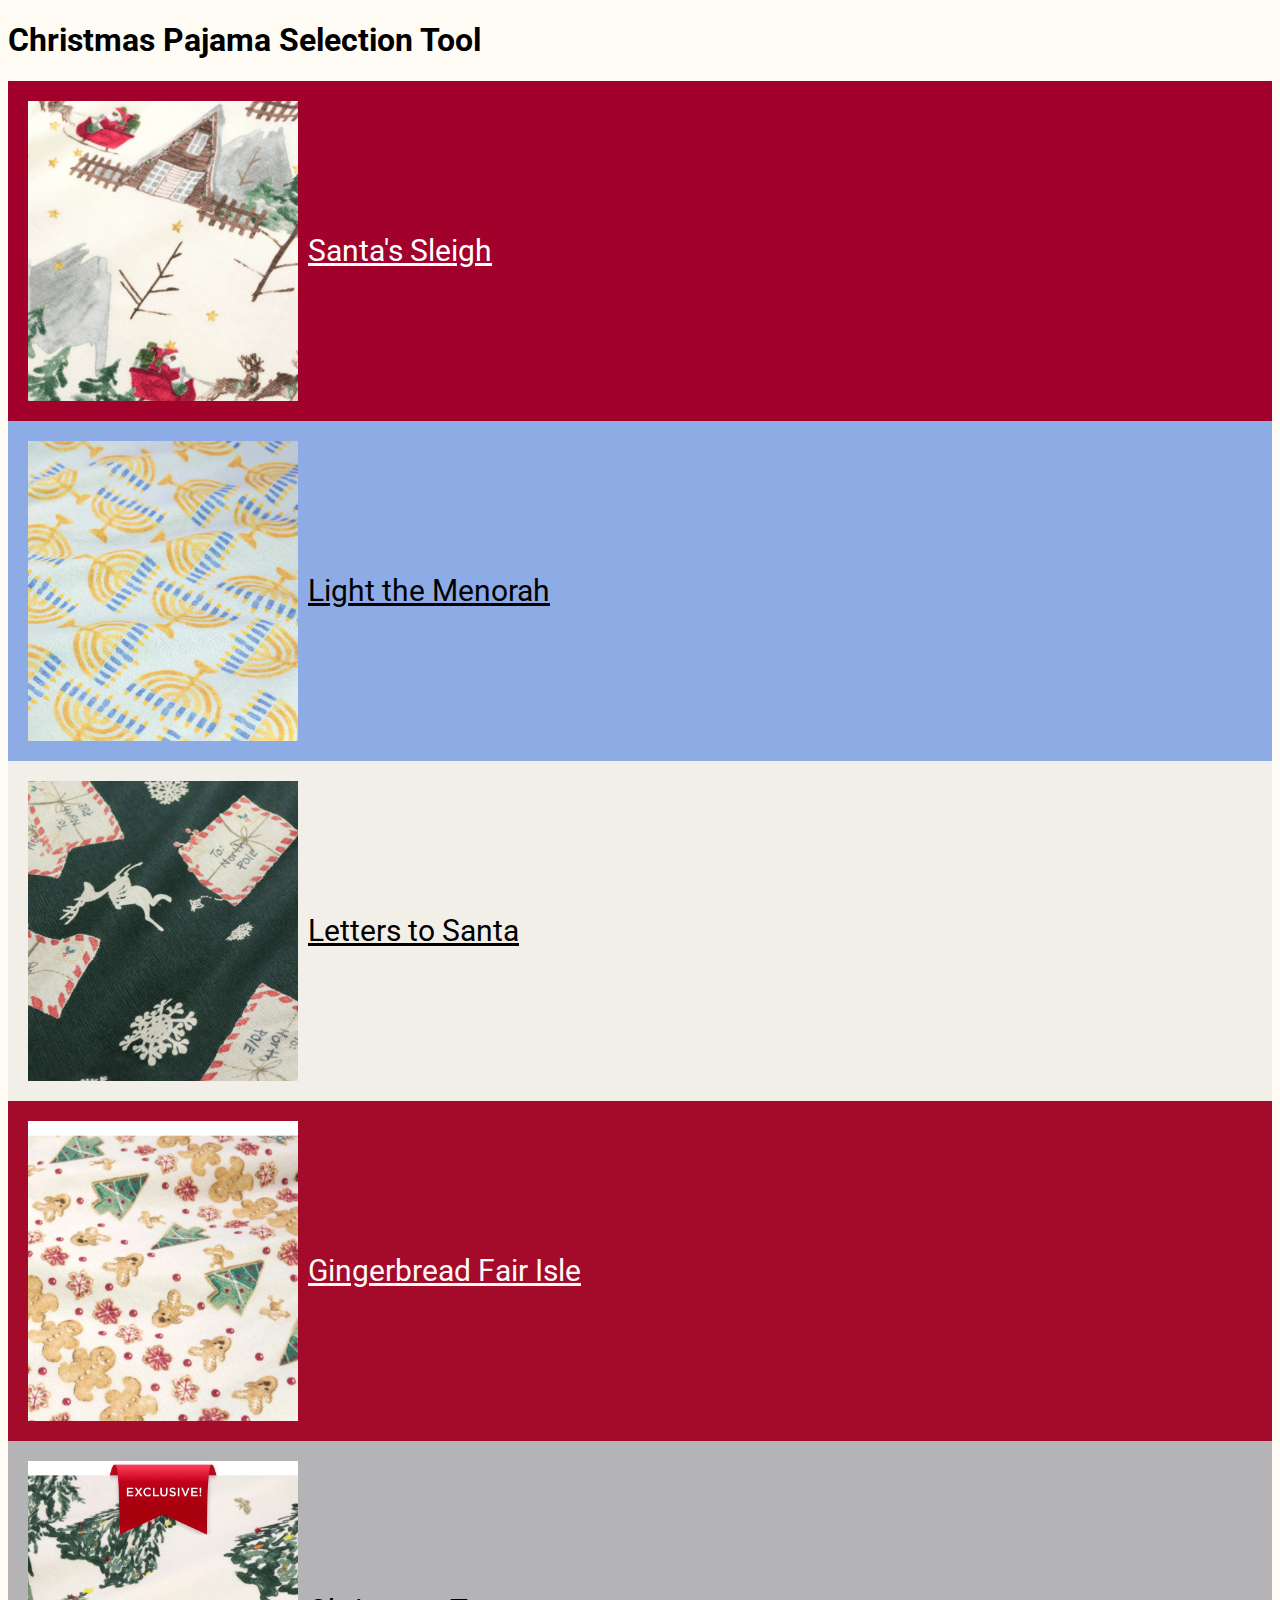
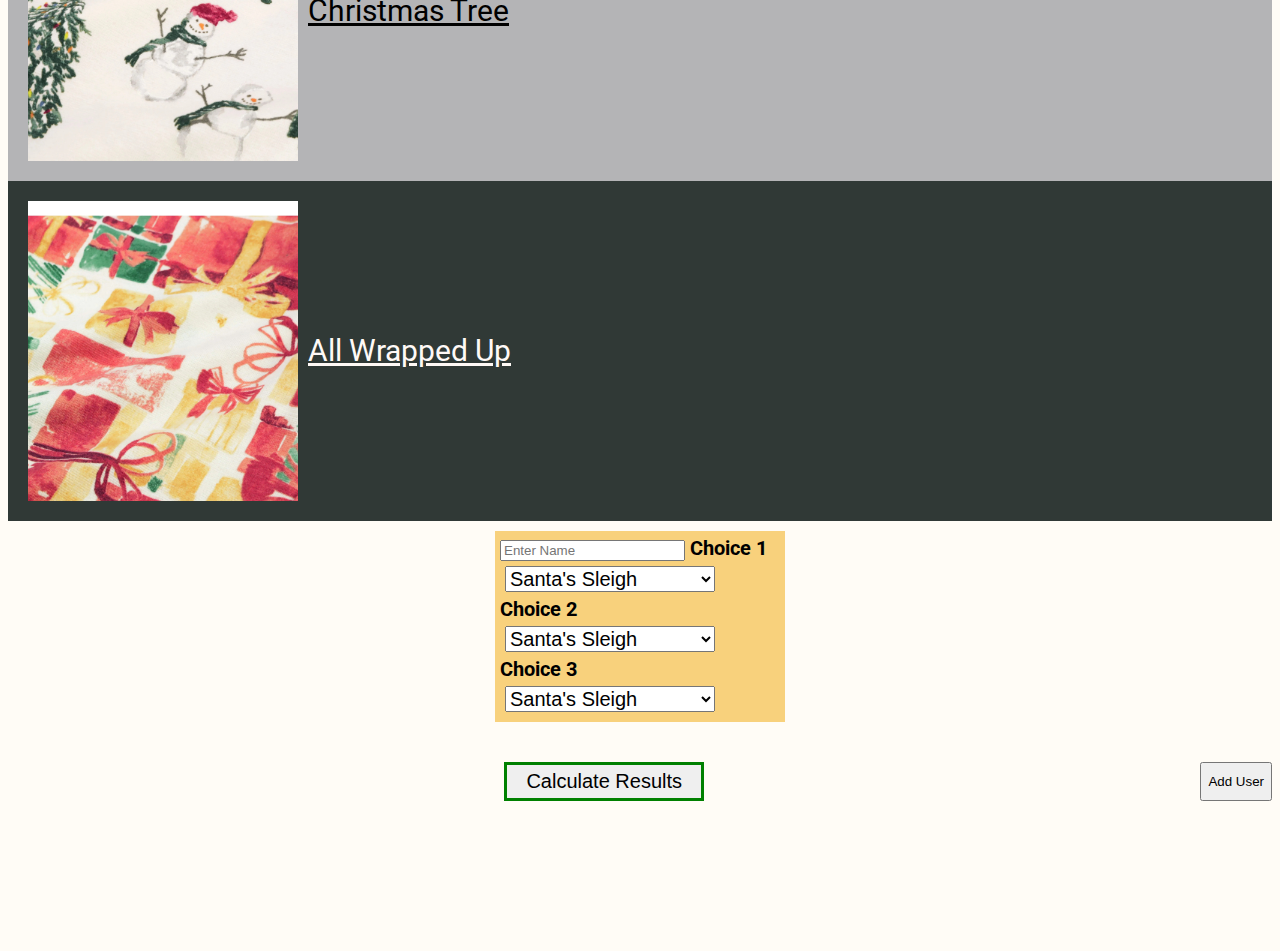
<file: index.html>
<!DOCTYPE html>
<html lang='en'>

<head>
  <meta charset='utf-8'>
  <title>Christmas Website</title>
  <link rel='stylesheet' href='styles.css'>
  <link href="https://fonts.googleapis.com/css2?family=Roboto&display=swap" rel="stylesheet">
  <script src='index.js'></script>
</head>

<body>
  <header>
    <h1>Christmas Pajama Selection Tool</h1>
  </header>
  <main>

    <section id="styles">
      <div id="parent">
        <div id="style1">
          <img src="img/1.jpeg">
          <p>Santa's Sleigh</p>
        </div>
        <div id="style2">
          <img src="img/2.jpeg">
          <p>Light the Menorah</p>
        </div>
        <div id="style3">
            <img src="img/3.jpeg">
            <p>Letters to Santa</p>
          </div>
          <div id="style4">
            <img src="img/4.jpeg">
            <p>Gingerbread Fair Isle</p>
          </div>
          <div id="style5">
            <img src="img/5.jpeg">
            <p>Christmas Tree</p>
          </div>
          <div id="style6">
            <img src="img/6.jpeg">
            <p>All Wrapped Up</p>
          </div>
        <!-- Add more style options here -->
      </div>
    </section>
    <section id="people">
      <!-- Existing user here -->
      <div class="user">
        <input type="text" placeholder="Enter Name">
        <label for="choice1">Choice 1</label>
        <select class="choice" id="choice1">
          <!-- Options will be added dynamically -->
        </select>
        <label for="choice2">Choice 2</label>
        <select class="choice" id="choice2">
          <!-- Options will be added dynamically -->
        </select>
        <label for="choice3">Choice 3</label>
        <select class="choice" id="choice3">
          <!-- Options will be added dynamically -->
        </select>
      </div>
    </section>
    <section id="results" class="hidden">
      <div>
        <h1>Results</h1>
        <p class="result"></p>
        <p class="result"></p>
        <p class="result"></p>
        <p class="result"></p>
        <p class="result"></p>
        <p class="result"></p>
      </div>
    </section>
    <div id="button">
      <button id="submit">Calculate Results</button>
      <!-- Add a button to add new users -->
      <button id="addUser">Add User</button>
    </div>

  </main>
</body>

</html>
</file>
<file: styles.css>
html {
  font-family: "Roboto", sans-serif;
  background-color: rgb(255, 252, 246);
}

#styles {
  display: flex;
  flex-wrap: wrap;
  justify-content: center;
}

div img {
  height: 300px;
  padding: 10px;
}

div p, div pre {
  font-size: 30px;
  text-decoration: underline;
}

.user {
  background-color: rgb(248, 209, 124);
  width: 280px;
  padding: 5px;
  margin: 10px;
  font-size: 20px;
  font-weight: bold;
}

.user select {
  font-size: 20px;
  margin: 5px;
}

#people {
  display: flex;
  flex-wrap: wrap;
  justify-content: center;
  margin-bottom: 20px;
}

#submit {
  font-size: 20px;
  margin: 0 auto;
  width: 200px;
  border: 3px solid green;
  padding: 5px;
}

.hidden {
  display: none;
}

#results {
  background-color: rgb(252, 195, 130);
  text-align: center;
  width: 50%;
  justify-content: center;
  align-items: center;
  font-size: 20px;
  margin: 0 auto;
  padding-bottom: 5px;
  margin-bottom: 10px;
}

#button {
  display: flex;
  justify-content: center;
  margin-top: 30px;
  margin-bottom: 150px;
}

#styles {
  display: flex;
  flex-direction: column;
  flex-wrap: wrap;
}

#parent div {
  padding: 10px;
  display: flex;
  align-items: center;

  flex: 50%;
}

#style1 {
  background-color: rgb(162,1,44);
  color: rgb(255, 255, 255);
}

#style2 {
  background-color: rgb(141,172,230);
  color: rgb(0, 0, 0);
}

#style3 {
  background-color: rgb(242,239,233);
  color: rgb(0, 0, 0);
}

#style4 {
  background-color: rgb(164,10,42);
  color: rgb(255, 249, 246);
}

#style5 {
  background-color: rgb(180,180,182);
  color: rgb(0, 0, 0);
}

#style6 {
  background-color: rgb(48,57,54);
  color: rgb(255, 249, 246);
}
</file>
